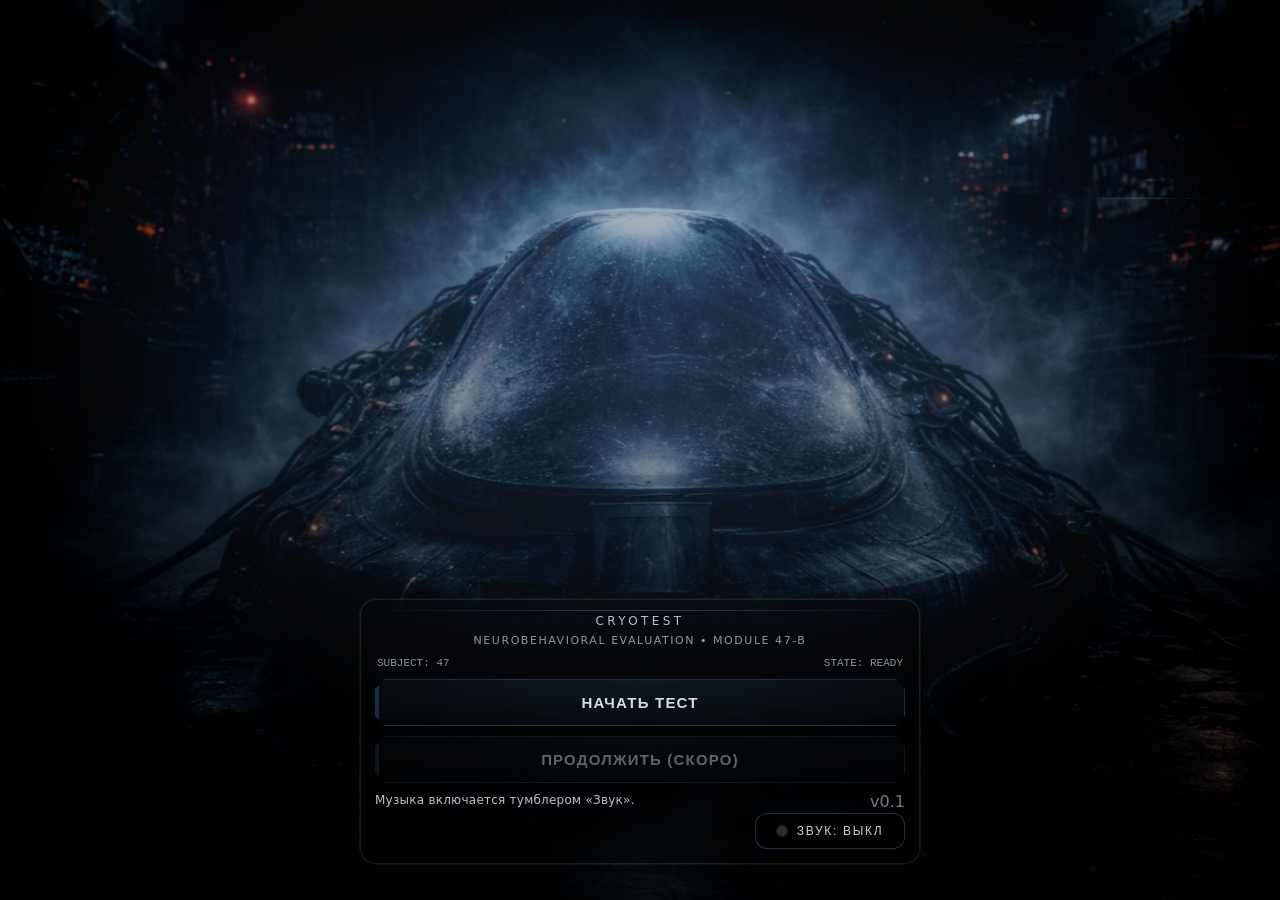
<file: index.html>
<!doctype html>
<html lang="ru">
<head>
  <meta charset="utf-8" />
  <meta name="viewport" content="width=device-width,initial-scale=1" />
  <title>CRYOTEST</title>
  <link rel="stylesheet" href="./menu.css" />
</head>
<body>

  <div class="bg"></div>
  <div class="pulse"></div>
  <div class="grain"></div>
  <div class="vignette"></div>

  <div class="overlayFlash" id="flash"></div>

  <div class="wrap">
    <div class="hud">

      <div class="title">CRYOTEST</div>
      <div class="subtitle">Neurobehavioral Evaluation • Module 47-B</div>

      <div class="statusrow">
        <span>SUBJECT: 47</span>
        <span>STATE: READY</span>
      </div>

      <div class="buttons">
        <button class="btn" id="btnStart">Начать тест</button>
        <button class="btn secondary" id="btnContinue" disabled>Продолжить (скоро)</button>
      </div>

      <div class="footer">
        <div id="hint" class="hint">Музыка включается тумблером «Звук».</div>
      </div>

      <div class="version">v0.1</div>

      <button class="soundToggle" id="btnSound" type="button" aria-label="Sound toggle">
        <span class="dot" id="soundDot" aria-hidden="true"></span>
        <span class="label" id="soundLabel">ЗВУК: ВЫКЛ</span>
      </button>

    </div>
  </div>

  <audio id="menuAudio" src="./assets/menu_ambient.mp3" loop preload="none"></audio>
  <audio id="uiClick" src="./assets/ui_click.mp3" preload="auto"></audio>

  <script>
    /* BUILD_ID: CRYOTEST_INDEX_2026-02-25_01 */

    const flash = document.getElementById("flash");
    const btnStart = document.getElementById("btnStart");
    const btnSound = document.getElementById("btnSound");

    const hint = document.getElementById("hint");
    const soundLabel = document.getElementById("soundLabel");

    const menuAudio = document.getElementById("menuAudio");
    const uiClick = document.getElementById("uiClick");

    const SOUND_KEY = "cryotest_sound_on";
    let soundEnabled = localStorage.getItem(SOUND_KEY) === "1";

    function flashCold(ms=200){
      flash.style.transitionDuration = ms + "ms";
      flash.style.opacity = "1";
    }
    function flashOff(ms=240){
      flash.style.transitionDuration = ms + "ms";
      flash.style.opacity = "0";
    }

    function clickSfx(){
      if (!soundEnabled) return;
      try {
        uiClick.currentTime = 0;
        uiClick.volume = 0.22;
        uiClick.play();
      } catch(e){}
    }

    async function startMenuMusic(){
      try {
        menuAudio.volume = 0.18;
        await menuAudio.play();
      } catch(e){}
    }

    function stopMenuMusic(){
      try { menuAudio.pause(); } catch(e){}
    }

    function applySoundUI(){
      if (soundEnabled){
        btnSound.classList.add("dim");
        btnSound.classList.add("on");
        soundLabel.textContent = "ЗВУК: ВКЛ";
        hint.classList.add("hintOff");
        hint.classList.remove("hintAttention");
      } else {
        btnSound.classList.remove("dim");
        btnSound.classList.remove("on");
        soundLabel.textContent = "ЗВУК: ВЫКЛ";
        hint.classList.remove("hintOff");
        hint.classList.add("hintAttention");
      }
    }

    applySoundUI();
    if (soundEnabled) startMenuMusic();

    btnSound.addEventListener("click", async () => {
      soundEnabled = !soundEnabled;
      localStorage.setItem(SOUND_KEY, soundEnabled ? "1" : "0");
      applySoundUI();

      if (soundEnabled){
        await startMenuMusic();
        clickSfx();
      } else {
        stopMenuMusic();
      }
    });

    btnStart.addEventListener("click", async () => {
      clickSfx();

      // ставим флаг для плавного проявления в игре
      try { sessionStorage.setItem("cryotest_transition", "1"); } catch(e) {}

      // холодный fade
      flashCold(180);

      setTimeout(() => {
        window.location.href = "./game.html";
      }, 220);
    });

    // на всякий: если вдруг вернулись назад и оверлей остался
    flashOff(0);
  </script>

</body>
</html>
</file>
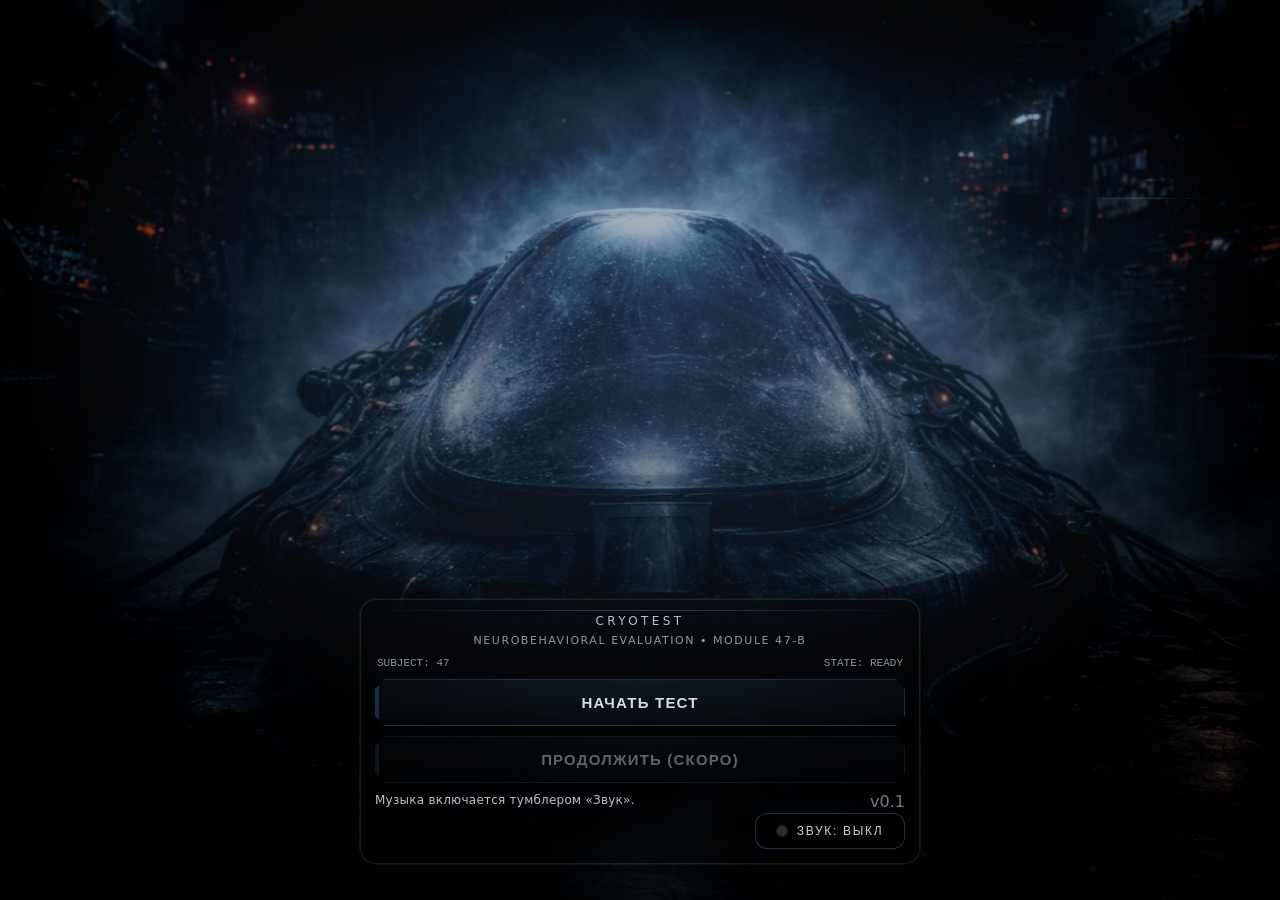
<file: CRYOTEST/frontend/index.html>
<!doctype html>
<html lang="ru">
<head>
  <meta charset="utf-8" />
  <meta name="viewport" content="width=device-width,initial-scale=1" />
  <title>CRYOTEST</title>
  <link rel="stylesheet" href="./menu.css" />
</head>
<body>

  <div class="bg"></div>
  <div class="pulse"></div>
  <div class="grain"></div>
  <div class="vignette"></div>

  <div class="overlayFlash" id="flash"></div>

  <div class="wrap">
    <div class="hud">

      <div class="title">CRYOTEST</div>
      <div class="subtitle">Neurobehavioral Evaluation • Module 47-B</div>

      <div class="statusrow">
        <span>SUBJECT: 47</span>
        <span>STATE: READY</span>
      </div>

      <div class="buttons">
        <button class="btn" id="btnStart">Начать тест</button>
        <button class="btn secondary" id="btnContinue" disabled>Продолжить (скоро)</button>
      </div>

      <div class="footer">
        <div id="hint" class="hint">Музыка включается тумблером «Звук».</div>
      </div>

      <div class="version">v0.1</div>

      <button class="soundToggle" id="btnSound" type="button" aria-label="Sound toggle">
        <span class="dot" id="soundDot" aria-hidden="true"></span>
        <span class="label" id="soundLabel">ЗВУК: ВЫКЛ</span>
      </button>

    </div>
  </div>

  <audio id="menuAudio" src="./assets/menu_ambient.mp3" loop preload="none"></audio>
  <audio id="uiClick" src="./assets/ui_click.mp3" preload="auto"></audio>

  <script>
    /* BUILD_ID: CRYOTEST_INDEX_2026-02-25_01 */

    const flash = document.getElementById("flash");
    const btnStart = document.getElementById("btnStart");
    const btnSound = document.getElementById("btnSound");

    const hint = document.getElementById("hint");
    const soundLabel = document.getElementById("soundLabel");

    const menuAudio = document.getElementById("menuAudio");
    const uiClick = document.getElementById("uiClick");

    const SOUND_KEY = "cryotest_sound_on";
    let soundEnabled = localStorage.getItem(SOUND_KEY) === "1";

    function flashCold(ms=200){
      flash.style.transitionDuration = ms + "ms";
      flash.style.opacity = "1";
    }
    function flashOff(ms=240){
      flash.style.transitionDuration = ms + "ms";
      flash.style.opacity = "0";
    }

    function clickSfx(){
      if (!soundEnabled) return;
      try {
        uiClick.currentTime = 0;
        uiClick.volume = 0.22;
        uiClick.play();
      } catch(e){}
    }

    async function startMenuMusic(){
      try {
        menuAudio.volume = 0.18;
        await menuAudio.play();
      } catch(e){}
    }

    function stopMenuMusic(){
      try { menuAudio.pause(); } catch(e){}
    }

    function applySoundUI(){
      if (soundEnabled){
        btnSound.classList.add("dim");
        btnSound.classList.add("on");
        soundLabel.textContent = "ЗВУК: ВКЛ";
        hint.classList.add("hintOff");
        hint.classList.remove("hintAttention");
      } else {
        btnSound.classList.remove("dim");
        btnSound.classList.remove("on");
        soundLabel.textContent = "ЗВУК: ВЫКЛ";
        hint.classList.remove("hintOff");
        hint.classList.add("hintAttention");
      }
    }

    applySoundUI();
    if (soundEnabled) startMenuMusic();

    btnSound.addEventListener("click", async () => {
      soundEnabled = !soundEnabled;
      localStorage.setItem(SOUND_KEY, soundEnabled ? "1" : "0");
      applySoundUI();

      if (soundEnabled){
        await startMenuMusic();
        clickSfx();
      } else {
        stopMenuMusic();
      }
    });

    btnStart.addEventListener("click", async () => {
      clickSfx();

      // ставим флаг для плавного проявления в игре
      try { sessionStorage.setItem("cryotest_transition", "1"); } catch(e) {}

      // холодный fade
      flashCold(180);

      // сброс
      try { await fetch("/api/reset", { method: "POST" }); } catch(e){}

      setTimeout(() => {
        window.location.href = "./game.html";
      }, 220);
    });

    // на всякий: если вдруг вернулись назад и оверлей остался
    flashOff(0);
  </script>

</body>
</html>
</file>
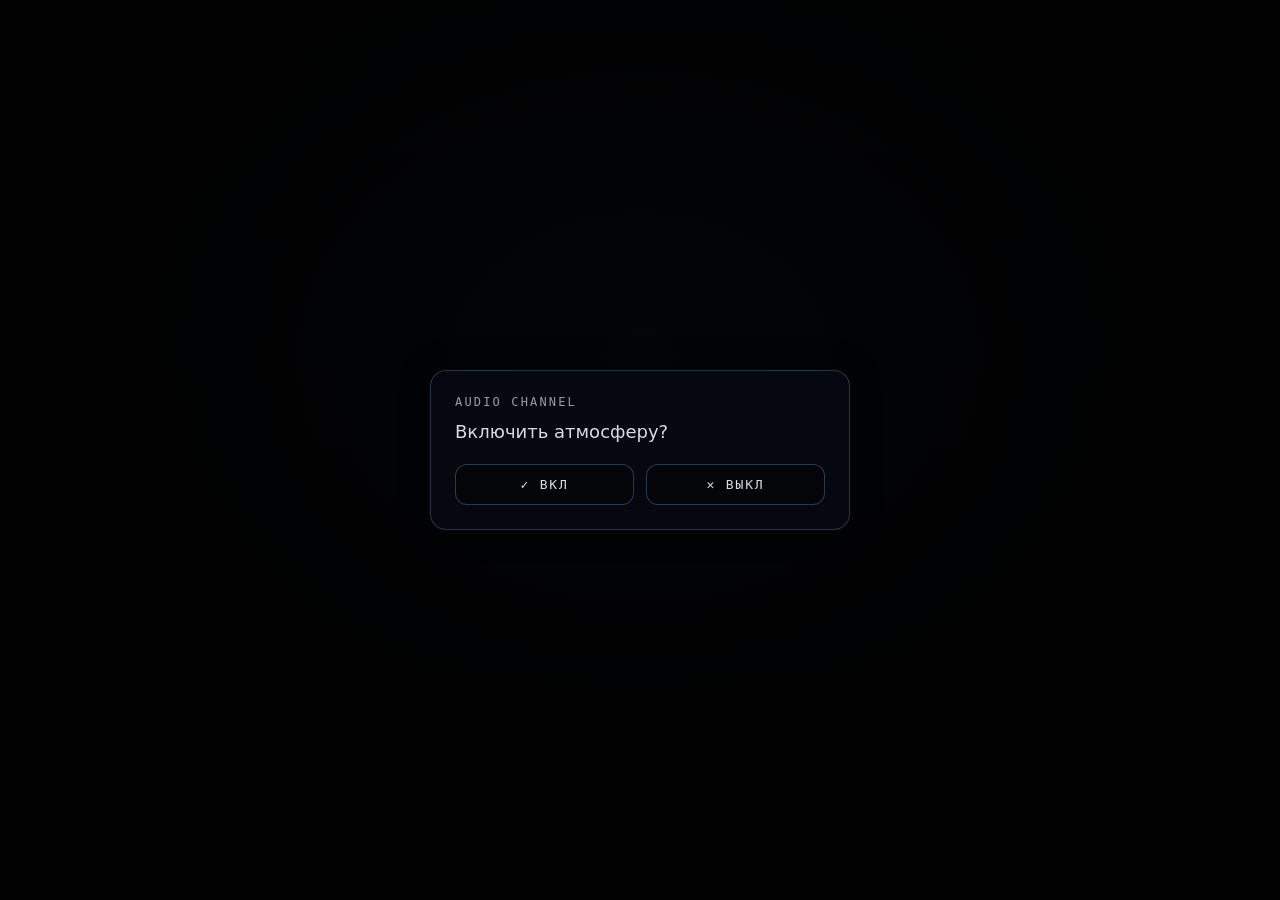
<file: game.html>
<!doctype html>
<html lang="ru">
<head>
<meta charset="utf-8"/>
<meta name="viewport" content="width=device-width,initial-scale=1"/>
<title>CRYOTEST — TEST</title>
<link rel="stylesheet" href="./game.css">
</head>
<body>

<div class="bg"></div>

<div class="audioModal" id="audioModal" style="display:none;">
  <div class="audioBox">
    <div class="audioTitle">AUDIO CHANNEL</div>
    <div class="audioText">Включить атмосферу?</div>
    <div class="audioButtons">
      <button id="audioYes">✓ ВКЛ</button>
      <button id="audioNo">✕ ВЫКЛ</button>
    </div>
  </div>
</div>

<div class="wrap" id="gameWrap" style="visibility:hidden;">
  <div class="screen">
    <div class="sceneShell">
      <div class="sceneStage" id="sceneStage">
        <div class="sceneImageWrap" id="sceneImageWrap" style="display:none;">
          <img class="sceneImage" id="sceneImage" alt="">

          <div class="sceneControls" id="sceneControls">
            <button class="hudPill" id="soundBtn" type="button">
              <span class="pillDot"></span>
              <span>ЗВУК</span>
            </button>
            <a class="hudLink" href="./index.html">МЕНЮ</a>
          </div>

          <div class="sceneBottomOverlay">
            <div class="choiceDock" id="choiceDock" style="display:none;">
              <div class="choiceGrid" id="choiceGrid"></div>
            </div>
            <div class="sceneTextWrap sceneTextWrapOverlay" id="sceneTextWrap" style="display:none;">
              <div class="textInner" id="sceneText"></div>
            </div>
          </div>
        </div>

        <div class="fallbackDock" id="fallbackDock" style="display:none;">
          <div class="sceneControls sceneControlsFallback">
            <button class="hudPill" id="soundBtnFallback" type="button">
              <span class="pillDot"></span>
              <span>ЗВУК</span>
            </button>
            <a class="hudLink" href="./index.html">МЕНЮ</a>
          </div>
          <div class="choiceGrid fallbackChoiceGrid" id="fallbackGrid"></div>
          <div class="sceneTextWrap fallbackTextWrap" id="fallbackTextWrap" style="display:none;">
            <div class="textInner" id="fallbackText"></div>
          </div>
        </div>
      </div>

      <div class="build" id="buildId"></div>
    </div>
  </div>
</div>

<div id="overlay"></div>

<script src="./effectController.js"></script>
<script src="./app.js"></script>

</body>
</html>
</file>
<file: menu.css>
:root{
  --bg:#05070a;
  --fg: rgba(232,238,246,.92);
  --muted: rgba(232,238,246,.70);

  --hud: rgba(120,180,255,.22);
  --hudStrong: rgba(120,180,255,.55);
  --glow: rgba(120,180,255,.18);

  --cut: 10px;
}

*{ box-sizing:border-box; }

body{
  margin:0;
  font-family: system-ui, -apple-system, Segoe UI, Roboto, Arial;
  background: var(--bg);
  color: var(--fg);
  overflow:hidden;
}

/* ===== BACKGROUND ===== */
.bg{
  position:fixed;
  inset:0;
  background: var(--bg);
}

.bg::before{
  content:"";
  position:absolute;
  inset:-18px;
  background-image: url("./assets/menu_bg.png");
  background-size: cover;
  background-position: center;

  /* Чуть светлее */
  filter: contrast(1.08) brightness(0.90) saturate(1.05);

  opacity: .98;

  transform: translate3d(0,0,0) scale(1.045);
  will-change: transform;
  animation: bgFloat 16s ease-in-out infinite;
}

@keyframes bgFloat{
  0%   { transform: translate3d(-10px, -6px, 0) scale(1.045); }
  35%  { transform: translate3d(  6px, -10px, 0) scale(1.060); }
  70%  { transform: translate3d( 12px,  4px, 0) scale(1.055); }
  100% { transform: translate3d(-10px, -6px, 0) scale(1.045); }
}

.bg::after{
  content:"";
  position:absolute;
  inset:0;
  pointer-events:none;
  background:
    radial-gradient(1100px 800px at 50% 35%, rgba(120,180,255,.16), transparent 62%),
    linear-gradient(180deg, rgba(0,0,0,.04), rgba(0,0,0,.78));
}

.pulse{
  position:fixed;
  inset:-10%;
  pointer-events:none;
  background:
    radial-gradient(900px 700px at 52% 38%, rgba(120,180,255,.20), transparent 62%),
    radial-gradient(700px 550px at 62% 28%, rgba(200,235,255,.08), transparent 55%);
  mix-blend-mode: screen;
  opacity: .12;
  animation: coldPulse 6.8s ease-in-out infinite;
  filter: blur(2px);
}

@keyframes coldPulse{
  0%   { opacity: .09; transform: translateY(0px) scale(1.00); }
  50%  { opacity: .18; transform: translateY(-6px) scale(1.01); }
  100% { opacity: .09; transform: translateY(0px) scale(1.00); }
}

.grain{
  position:fixed; inset:0; pointer-events:none;
  background-image: repeating-linear-gradient(0deg, rgba(255,255,255,.02), rgba(255,255,255,.02) 1px, transparent 1px, transparent 2px);
  opacity:.07; mix-blend-mode: overlay;
  animation: drift 10s linear infinite;
}
@keyframes drift{ from{transform:translateY(0)} to{transform:translateY(24px)} }

.vignette{
  position:fixed; inset:0; pointer-events:none;
  box-shadow: inset 0 0 220px rgba(0,0,0,.86);
}

@media (prefers-reduced-motion: reduce){
  .bg::before, .pulse, .grain { animation: none !important; }
}

/* ===== UI LAYOUT ===== */
.wrap{
  position:relative;
  height:100vh;
  padding: 18px;
  display:flex;
  align-items:flex-end;
  justify-content:center;
}

.hud{
  width: min(560px, 100%);
  margin-bottom: 18px;

  /* Карман снизу под тумблер */
  padding: 14px 14px 56px;

  border-radius: 16px;
  border: 1px solid rgba(255,255,255,.10);
  background: linear-gradient(180deg, rgba(0,0,0,.10), rgba(0,0,0,.36));
  backdrop-filter: blur(10px);
  box-shadow:
    0 0 0 1px rgba(255,255,255,.05),
    0 22px 80px rgba(0,0,0,.45);
  position:relative;
  overflow:hidden;
}

.hud::before{
  content:"";
  position:absolute;
  left:10px; right:10px; top:10px;
  height:1px;
  background: linear-gradient(90deg, transparent, rgba(120,180,255,.35), transparent);
  opacity:.9;
}

.hud::after{
  content:"";
  position:absolute;
  inset:0;
  pointer-events:none;
  background:
    linear-gradient(0deg, rgba(255,255,255,.03), transparent 26%),
    repeating-linear-gradient(90deg, rgba(255,255,255,.018), rgba(255,255,255,.018) 1px, transparent 1px, transparent 22px);
  opacity:.08;
  mix-blend-mode: overlay;
}

.title{
  letter-spacing:.28em;
  font-size: 12px;
  opacity: .86;
  text-align:center;
  user-select:none;
  margin-bottom: 6px;
}

.subtitle{
  font-size: 11px;
  text-align:center;
  color: var(--muted);
  letter-spacing: .14em;
  text-transform: uppercase;
  opacity: .90;
  margin-bottom: 10px;
}

.statusrow{
  display:flex;
  justify-content:space-between;
  gap:10px;
  flex-wrap:wrap;
  font-family: ui-monospace, SFMono-Regular, Menlo, Consolas, "Liberation Mono", monospace;
  font-size: 11px;
  color: rgba(232,238,246,.62);
  margin: 0 2px 10px;
  user-select:none;
}

.buttons{
  display:flex;
  flex-direction:column;
  gap: 10px;
}

/* ===== SCI-FI BUTTONS ===== */
.btn{
  cursor:pointer;
  border-radius: 10px;
  padding: 14px 16px;
  border: 1px solid var(--hud);

  background:
    radial-gradient(900px 120px at 50% 0%, rgba(120,180,255,.11), transparent 58%),
    rgba(0,0,0,.30);

  color: var(--fg);
  font-size: 15px;
  font-weight: 600;
  letter-spacing: .08em;
  text-transform: uppercase;
  text-align:center;

  box-shadow:
    0 0 0 1px rgba(255,255,255,.05),
    0 14px 44px rgba(0,0,0,.35);

  transition:
    transform .08s ease,
    border-color .12s ease,
    background .12s ease,
    box-shadow .12s ease;

  position:relative;
  overflow:hidden;

  clip-path: polygon(
    var(--cut) 0%,
    calc(100% - var(--cut)) 0%,
    100% var(--cut),
    100% calc(100% - var(--cut)),
    calc(100% - var(--cut)) 100%,
    var(--cut) 100%,
    0% calc(100% - var(--cut)),
    0% var(--cut)
  );
}

.btn::after{
  content:"";
  position:absolute;
  left:0; top:0; bottom:0;
  width: 3px;
  background: rgba(120,180,255,.24);
  opacity:.85;
}

.btn::before{
  content:"";
  position:absolute;
  inset:-40% -40%;
  background: linear-gradient(90deg, transparent, rgba(120,180,255,.20), transparent);
  transform: translateX(-120%);
  opacity: 0;
}

.btn:hover{
  border-color: var(--hudStrong);
  background:
    radial-gradient(900px 120px at 50% 0%, rgba(120,180,255,.20), transparent 60%),
    rgba(10,18,30,.36);
  box-shadow:
    0 0 0 1px rgba(255,255,255,.07),
    0 0 38px rgba(120,180,255,.11),
    0 14px 44px rgba(0,0,0,.35);
}

.btn:hover::after{ background: rgba(120,180,255,.42); }

.btn:hover::before{
  opacity: .95;
  animation: scan 0.55s ease-out 1;
}

@keyframes scan{
  from { transform: translateX(-120%); }
  to   { transform: translateX(120%); }
}

.btn:active{ transform: translateY(1px); }

.btn.secondary{ opacity: .92; }

.btn:disabled{
  opacity: .45;
  cursor:not-allowed;
}

/* footer: фиксируем v0.1 справа НАВСЕГДА */
.footer{
  margin-top: 10px;
  display:grid;
  grid-template-columns: 1fr auto;
  align-items:end;
  gap: 10px;

  /* место под тумблер справа */
  padding-right: 170px;

  font-size: 12px;
  color: var(--muted);
  user-select:none;
}

/* ===== Hint attention + blink ===== */
.hint{
  max-width: 420px;
  transition: opacity .18s ease;
}

.hintAttention{
  color: rgba(232,238,246,.82);
  text-shadow: 0 0 18px rgba(120,180,255,.18);
  letter-spacing: .02em;
}

.hintBlink{
  animation: hintBlink 1.2s ease-in-out 1;
}

@keyframes hintBlink{
  0%   { opacity: .45; }
  45%  { opacity: 1; }
  100% { opacity: .78; }
}

/* ВАЖНО: скрываем без display:none → layout не прыгает */
.hintOff{
  opacity: 0;
  pointer-events:none;
}

/* ===== Sound toggle (bottom-right) ===== */
.soundToggle{
  position:absolute;
  right: 14px;
  bottom: 14px;

  display:flex;
  align-items:center;
  gap: 10px;

  min-width: 150px;
  height: 36px;
  justify-content: center;
  white-space: nowrap;

  padding: 9px 12px;
  border-radius: 12px;
  border: 1px solid rgba(120,180,255,.28);
  background: rgba(0,0,0,.26);
  color: rgba(232,238,246,.88);

  font-size: 12px;
  letter-spacing: .14em;
  text-transform: uppercase;

  cursor:pointer;
  transition: opacity .14s ease, border-color .14s ease, box-shadow .14s ease, transform .08s ease;
}

.soundToggle:hover{
  border-color: rgba(120,180,255,.50);
  box-shadow: 0 0 18px rgba(120,180,255,.10);
}

.soundToggle:active{ transform: translateY(1px); }

.soundToggle.dim{
  opacity: .45;
  border-color: rgba(255,255,255,.10);
  box-shadow: none;
}

.soundToggle .dot{
  width: 10px;
  height: 10px;
  border-radius: 50%;
  background: rgba(232,238,246,.18);
  box-shadow: 0 0 0 1px rgba(255,255,255,.10);
}

.soundToggle.on .dot{
  background: rgba(120,180,255,.85);
  box-shadow:
    0 0 0 1px rgba(120,180,255,.45),
    0 0 18px rgba(120,180,255,.22);
}

/* flash */
.overlayFlash{
  position:fixed; inset:0;
  background:#000;
  opacity:0;
  pointer-events:none;
  transition: opacity 120ms linear;
}

/* v0.1 как системная метка (фикс справа, как STATE: READY) */
.version{
  position: absolute;
  right: 14px;   /* как у правого края в HUD */
  bottom: 52px;  /* чуть выше тумблера */
  opacity: .55;
  white-space: nowrap;
  text-align: right;
  pointer-events:none;
}
</file>
<file: CRYOTEST/frontend/menu.css>
:root{
  --bg:#05070a;
  --fg: rgba(232,238,246,.92);
  --muted: rgba(232,238,246,.70);

  --hud: rgba(120,180,255,.22);
  --hudStrong: rgba(120,180,255,.55);
  --glow: rgba(120,180,255,.18);

  --cut: 10px;
}

*{ box-sizing:border-box; }

body{
  margin:0;
  font-family: system-ui, -apple-system, Segoe UI, Roboto, Arial;
  background: var(--bg);
  color: var(--fg);
  overflow:hidden;
}

/* ===== BACKGROUND ===== */
.bg{
  position:fixed;
  inset:0;
  background: var(--bg);
}

.bg::before{
  content:"";
  position:absolute;
  inset:-18px;
  background-image: url("./assets/menu_bg.png");
  background-size: cover;
  background-position: center;

  /* Чуть светлее */
  filter: contrast(1.08) brightness(0.90) saturate(1.05);

  opacity: .98;

  transform: translate3d(0,0,0) scale(1.045);
  will-change: transform;
  animation: bgFloat 16s ease-in-out infinite;
}

@keyframes bgFloat{
  0%   { transform: translate3d(-10px, -6px, 0) scale(1.045); }
  35%  { transform: translate3d(  6px, -10px, 0) scale(1.060); }
  70%  { transform: translate3d( 12px,  4px, 0) scale(1.055); }
  100% { transform: translate3d(-10px, -6px, 0) scale(1.045); }
}

.bg::after{
  content:"";
  position:absolute;
  inset:0;
  pointer-events:none;
  background:
    radial-gradient(1100px 800px at 50% 35%, rgba(120,180,255,.16), transparent 62%),
    linear-gradient(180deg, rgba(0,0,0,.04), rgba(0,0,0,.78));
}

.pulse{
  position:fixed;
  inset:-10%;
  pointer-events:none;
  background:
    radial-gradient(900px 700px at 52% 38%, rgba(120,180,255,.20), transparent 62%),
    radial-gradient(700px 550px at 62% 28%, rgba(200,235,255,.08), transparent 55%);
  mix-blend-mode: screen;
  opacity: .12;
  animation: coldPulse 6.8s ease-in-out infinite;
  filter: blur(2px);
}

@keyframes coldPulse{
  0%   { opacity: .09; transform: translateY(0px) scale(1.00); }
  50%  { opacity: .18; transform: translateY(-6px) scale(1.01); }
  100% { opacity: .09; transform: translateY(0px) scale(1.00); }
}

.grain{
  position:fixed; inset:0; pointer-events:none;
  background-image: repeating-linear-gradient(0deg, rgba(255,255,255,.02), rgba(255,255,255,.02) 1px, transparent 1px, transparent 2px);
  opacity:.07; mix-blend-mode: overlay;
  animation: drift 10s linear infinite;
}
@keyframes drift{ from{transform:translateY(0)} to{transform:translateY(24px)} }

.vignette{
  position:fixed; inset:0; pointer-events:none;
  box-shadow: inset 0 0 220px rgba(0,0,0,.86);
}

@media (prefers-reduced-motion: reduce){
  .bg::before, .pulse, .grain { animation: none !important; }
}

/* ===== UI LAYOUT ===== */
.wrap{
  position:relative;
  height:100vh;
  padding: 18px;
  display:flex;
  align-items:flex-end;
  justify-content:center;
}

.hud{
  width: min(560px, 100%);
  margin-bottom: 18px;

  /* Карман снизу под тумблер */
  padding: 14px 14px 56px;

  border-radius: 16px;
  border: 1px solid rgba(255,255,255,.10);
  background: linear-gradient(180deg, rgba(0,0,0,.10), rgba(0,0,0,.36));
  backdrop-filter: blur(10px);
  box-shadow:
    0 0 0 1px rgba(255,255,255,.05),
    0 22px 80px rgba(0,0,0,.45);
  position:relative;
  overflow:hidden;
}

.hud::before{
  content:"";
  position:absolute;
  left:10px; right:10px; top:10px;
  height:1px;
  background: linear-gradient(90deg, transparent, rgba(120,180,255,.35), transparent);
  opacity:.9;
}

.hud::after{
  content:"";
  position:absolute;
  inset:0;
  pointer-events:none;
  background:
    linear-gradient(0deg, rgba(255,255,255,.03), transparent 26%),
    repeating-linear-gradient(90deg, rgba(255,255,255,.018), rgba(255,255,255,.018) 1px, transparent 1px, transparent 22px);
  opacity:.08;
  mix-blend-mode: overlay;
}

.title{
  letter-spacing:.28em;
  font-size: 12px;
  opacity: .86;
  text-align:center;
  user-select:none;
  margin-bottom: 6px;
}

.subtitle{
  font-size: 11px;
  text-align:center;
  color: var(--muted);
  letter-spacing: .14em;
  text-transform: uppercase;
  opacity: .90;
  margin-bottom: 10px;
}

.statusrow{
  display:flex;
  justify-content:space-between;
  gap:10px;
  flex-wrap:wrap;
  font-family: ui-monospace, SFMono-Regular, Menlo, Consolas, "Liberation Mono", monospace;
  font-size: 11px;
  color: rgba(232,238,246,.62);
  margin: 0 2px 10px;
  user-select:none;
}

.buttons{
  display:flex;
  flex-direction:column;
  gap: 10px;
}

/* ===== SCI-FI BUTTONS ===== */
.btn{
  cursor:pointer;
  border-radius: 10px;
  padding: 14px 16px;
  border: 1px solid var(--hud);

  background:
    radial-gradient(900px 120px at 50% 0%, rgba(120,180,255,.11), transparent 58%),
    rgba(0,0,0,.30);

  color: var(--fg);
  font-size: 15px;
  font-weight: 600;
  letter-spacing: .08em;
  text-transform: uppercase;
  text-align:center;

  box-shadow:
    0 0 0 1px rgba(255,255,255,.05),
    0 14px 44px rgba(0,0,0,.35);

  transition:
    transform .08s ease,
    border-color .12s ease,
    background .12s ease,
    box-shadow .12s ease;

  position:relative;
  overflow:hidden;

  clip-path: polygon(
    var(--cut) 0%,
    calc(100% - var(--cut)) 0%,
    100% var(--cut),
    100% calc(100% - var(--cut)),
    calc(100% - var(--cut)) 100%,
    var(--cut) 100%,
    0% calc(100% - var(--cut)),
    0% var(--cut)
  );
}

.btn::after{
  content:"";
  position:absolute;
  left:0; top:0; bottom:0;
  width: 3px;
  background: rgba(120,180,255,.24);
  opacity:.85;
}

.btn::before{
  content:"";
  position:absolute;
  inset:-40% -40%;
  background: linear-gradient(90deg, transparent, rgba(120,180,255,.20), transparent);
  transform: translateX(-120%);
  opacity: 0;
}

.btn:hover{
  border-color: var(--hudStrong);
  background:
    radial-gradient(900px 120px at 50% 0%, rgba(120,180,255,.20), transparent 60%),
    rgba(10,18,30,.36);
  box-shadow:
    0 0 0 1px rgba(255,255,255,.07),
    0 0 38px rgba(120,180,255,.11),
    0 14px 44px rgba(0,0,0,.35);
}

.btn:hover::after{ background: rgba(120,180,255,.42); }

.btn:hover::before{
  opacity: .95;
  animation: scan 0.55s ease-out 1;
}

@keyframes scan{
  from { transform: translateX(-120%); }
  to   { transform: translateX(120%); }
}

.btn:active{ transform: translateY(1px); }

.btn.secondary{ opacity: .92; }

.btn:disabled{
  opacity: .45;
  cursor:not-allowed;
}

/* footer: фиксируем v0.1 справа НАВСЕГДА */
.footer{
  margin-top: 10px;
  display:grid;
  grid-template-columns: 1fr auto;
  align-items:end;
  gap: 10px;

  /* место под тумблер справа */
  padding-right: 170px;

  font-size: 12px;
  color: var(--muted);
  user-select:none;
}

/* ===== Hint attention + blink ===== */
.hint{
  max-width: 420px;
  transition: opacity .18s ease;
}

.hintAttention{
  color: rgba(232,238,246,.82);
  text-shadow: 0 0 18px rgba(120,180,255,.18);
  letter-spacing: .02em;
}

.hintBlink{
  animation: hintBlink 1.2s ease-in-out 1;
}

@keyframes hintBlink{
  0%   { opacity: .45; }
  45%  { opacity: 1; }
  100% { opacity: .78; }
}

/* ВАЖНО: скрываем без display:none → layout не прыгает */
.hintOff{
  opacity: 0;
  pointer-events:none;
}

/* ===== Sound toggle (bottom-right) ===== */
.soundToggle{
  position:absolute;
  right: 14px;
  bottom: 14px;

  display:flex;
  align-items:center;
  gap: 10px;

  min-width: 150px;
  height: 36px;
  justify-content: center;
  white-space: nowrap;

  padding: 9px 12px;
  border-radius: 12px;
  border: 1px solid rgba(120,180,255,.28);
  background: rgba(0,0,0,.26);
  color: rgba(232,238,246,.88);

  font-size: 12px;
  letter-spacing: .14em;
  text-transform: uppercase;

  cursor:pointer;
  transition: opacity .14s ease, border-color .14s ease, box-shadow .14s ease, transform .08s ease;
}

.soundToggle:hover{
  border-color: rgba(120,180,255,.50);
  box-shadow: 0 0 18px rgba(120,180,255,.10);
}

.soundToggle:active{ transform: translateY(1px); }

.soundToggle.dim{
  opacity: .45;
  border-color: rgba(255,255,255,.10);
  box-shadow: none;
}

.soundToggle .dot{
  width: 10px;
  height: 10px;
  border-radius: 50%;
  background: rgba(232,238,246,.18);
  box-shadow: 0 0 0 1px rgba(255,255,255,.10);
}

.soundToggle.on .dot{
  background: rgba(120,180,255,.85);
  box-shadow:
    0 0 0 1px rgba(120,180,255,.45),
    0 0 18px rgba(120,180,255,.22);
}

/* flash */
.overlayFlash{
  position:fixed; inset:0;
  background:#000;
  opacity:0;
  pointer-events:none;
  transition: opacity 120ms linear;
}

/* v0.1 как системная метка (фикс справа, как STATE: READY) */
.version{
  position: absolute;
  right: 14px;   /* как у правого края в HUD */
  bottom: 52px;  /* чуть выше тумблера */
  opacity: .55;
  white-space: nowrap;
  text-align: right;
  pointer-events:none;
}
</file>
<file: game.css>
:root{
  --bg:#05070a;
  --fg: rgba(232,238,246,.92);
  --hud: rgba(120,180,255,.35);
}

*{ box-sizing:border-box; }

html, body{ height:100%; }

body{
  margin:0;
  font-family: system-ui,-apple-system,Segoe UI,Roboto,Arial;
  background: var(--bg);
  color: var(--fg);
  overflow:hidden;
}

.bg{
  position:fixed;
  inset:0;
  background:
    radial-gradient(900px 700px at 50% 40%, rgba(120,180,255,.10), transparent 60%),
    linear-gradient(#05070a,#030407);
}

#overlay{
  position:fixed;
  inset:0;
  pointer-events:none;
  opacity:0;
  background: rgba(3, 8, 18, 1);
  transition: opacity 180ms linear;
  z-index:80;
}

.wrap{
  min-height:100vh;
  display:flex;
  align-items:center;
  justify-content:center;
  padding:18px;
}

.screen{ width:min(1120px,100%); }

.sceneShell{
  display:flex;
  flex-direction:column;
  align-items:center;
  gap:14px;
}

.sceneStage{
  position:relative;
  width:100%;
  min-height:min(78vh, 860px);
  border-radius:24px;
  border:1px solid rgba(255,255,255,.08);
  background: rgba(0,0,0,.14);
  box-shadow:
    inset 0 0 0 1px rgba(120,180,255,.04),
    0 0 28px rgba(0,0,0,.22);
  overflow:hidden;
  display:flex;
  align-items:center;
  justify-content:center;
  padding:16px;
}

.sceneImageWrap{
  position:relative;
  display:inline-block;
  width:fit-content;
  max-width:100%;
  line-height:0;
}

.sceneImage{
  display:block;
  width:auto;
  height:auto;
  max-width:min(100%, 980px);
  max-height:min(calc(76vh - 32px), 720px);
  object-fit:contain;
  border-radius:18px;
  animation: sceneFloat 24s ease-in-out infinite;
  will-change:transform;
}

.sceneImage.is-portrait{
  max-width:min(72vw, 520px);
  max-height:min(calc(76vh - 32px), 720px);
}

.sceneImage.is-landscape{
  max-width:min(100%, 980px);
  max-height:min(calc(72vh - 32px), 640px);
}

@keyframes sceneFloat{
  0%{ transform: translate3d(0px,0px,0px) scale(1.018); }
  25%{ transform: translate3d(-5px,-8px,0px) scale(1.024); }
  50%{ transform: translate3d(4px,-12px,0px) scale(1.028); }
  75%{ transform: translate3d(8px,-4px,0px) scale(1.022); }
  100%{ transform: translate3d(0px,0px,0px) scale(1.018); }
}

.sceneControls{
  position:absolute;
  top:18px;
  right:18px;
  display:flex;
  gap:12px;
  z-index:6;
}

.sceneControlsFallback{
  position:static;
  justify-content:flex-end;
  margin-bottom:20px;
}

.hudPill, .hudLink{
  padding:9px 14px;
  border-radius:999px;
  border:1px solid rgba(120,180,255,.28);
  background: rgba(0,0,0,.42);
  backdrop-filter: blur(10px);
  font-family: ui-monospace, monospace;
  font-size:12px;
  letter-spacing:.18em;
  text-transform:uppercase;
  color:var(--fg);
  cursor:pointer;
  text-decoration:none;
  display:flex;
  align-items:center;
  gap:8px;
  transition:.2s ease;
}

.hudPill:hover, .hudLink:hover{
  border-color: rgba(120,180,255,.65);
  box-shadow: 0 0 18px rgba(120,180,255,.18);
}

.pillDot{
  width:8px;
  height:8px;
  border-radius:50%;
  background:#cc3b3b;
  animation: pulseOff 2.4s ease-in-out infinite;
}

.hudPill.active .pillDot{
  background:#9fd9ff;
  animation:none;
  box-shadow:0 0 10px rgba(160,220,255,.6);
}

@keyframes pulseOff{
  0%{ opacity:.4; }
  50%{ opacity:1; }
  100%{ opacity:.4; }
}

.sceneBottomOverlay{
  position:absolute;
  left:18px;
  right:18px;
  bottom:18px;
  z-index:5;
  display:flex;
  flex-direction:column;
  align-items:center;
  gap:14px;
  pointer-events:none;
}

.choiceDock{
  display:flex;
  justify-content:center;
  align-items:center;
  pointer-events:none;
}

.choiceGrid{
  display:flex;
  gap:18px;
  flex-wrap:wrap;
  justify-content:center;
  pointer-events:auto;
}

.choiceBtn{
  padding:14px 20px;
  border-radius:14px;
  border:1px solid rgba(120,180,255,.35);
  background: rgba(6,10,16,.56);
  backdrop-filter: blur(8px);
  color:var(--fg);
  font-family: ui-monospace, monospace;
  font-size:13px;
  letter-spacing:.18em;
  text-transform:uppercase;
  cursor:pointer;
  transition:.2s ease;
}

.choiceBtn:hover{
  border-color: rgba(120,180,255,.8);
  box-shadow:0 0 18px rgba(120,180,255,.22);
}

.choiceBtn:active{ transform:translateY(1px); }

.sceneTextWrap{
  width:min(760px, 100%);
  pointer-events:none;
}

.sceneTextWrapOverlay{
  text-align:center;
}

.textInner{
  font-size:18px;
  line-height:1.5;
  font-weight:400;
  letter-spacing:.01em;
  color: rgba(232,238,246,.92);
  text-wrap:balance;
  text-shadow: 0 2px 14px rgba(0,0,0,.72);
}

.fallbackDock{
  width:100%;
  padding:26px;
  display:flex;
  flex-direction:column;
  align-items:center;
  justify-content:center;
}

.fallbackChoiceGrid{ margin-bottom:18px; }
.fallbackTextWrap{ text-align:center; }

.build{
  text-align:center;
  font-family: ui-monospace, monospace;
  font-size:11px;
  opacity:.28;
}

.audioModal{
  position:fixed;
  inset:0;
  background:rgba(0,0,0,.8);
  display:flex;
  align-items:center;
  justify-content:center;
  z-index:100;
}

.audioBox{
  padding:24px;
  width:min(420px, calc(100vw - 40px));
  border-radius:16px;
  border:1px solid rgba(120,180,255,.25);
  background: rgba(6,10,16,.96);
  box-shadow: 0 0 30px rgba(0,0,0,.45);
}

.audioTitle{
  font-family: ui-monospace, monospace;
  font-size:12px;
  letter-spacing:.18em;
  text-transform:uppercase;
  opacity:.7;
  margin-bottom:10px;
}

.audioText{
  font-size:18px;
  line-height:1.45;
  margin-bottom:18px;
}

.audioButtons{
  display:flex;
  gap:12px;
}

.audioButtons button{
  flex:1;
  padding:12px 14px;
  border-radius:12px;
  border:1px solid rgba(120,180,255,.3);
  background: rgba(0,0,0,.34);
  color:var(--fg);
  font-family: ui-monospace, monospace;
  font-size:13px;
  letter-spacing:.14em;
  text-transform:uppercase;
  cursor:pointer;
}

@media (max-width: 900px){
  .sceneStage{
    min-height:auto;
    padding:12px;
  }

  .sceneImage.is-portrait{
    max-width:min(88vw, 520px);
    max-height:min(calc(78vh - 24px), 700px);
  }

  .sceneImage.is-landscape{
    max-width:100%;
    max-height:min(calc(68vh - 24px), 560px);
  }

  .sceneControls{
    top:14px;
    right:14px;
    gap:10px;
  }

  .sceneBottomOverlay{
    left:12px;
    right:12px;
    bottom:12px;
    gap:12px;
  }

  .textInner{ font-size:16px; }
  .choiceGrid{ gap:12px; }
  .choiceBtn{ padding:12px 16px; font-size:12px; }
}
</file>
